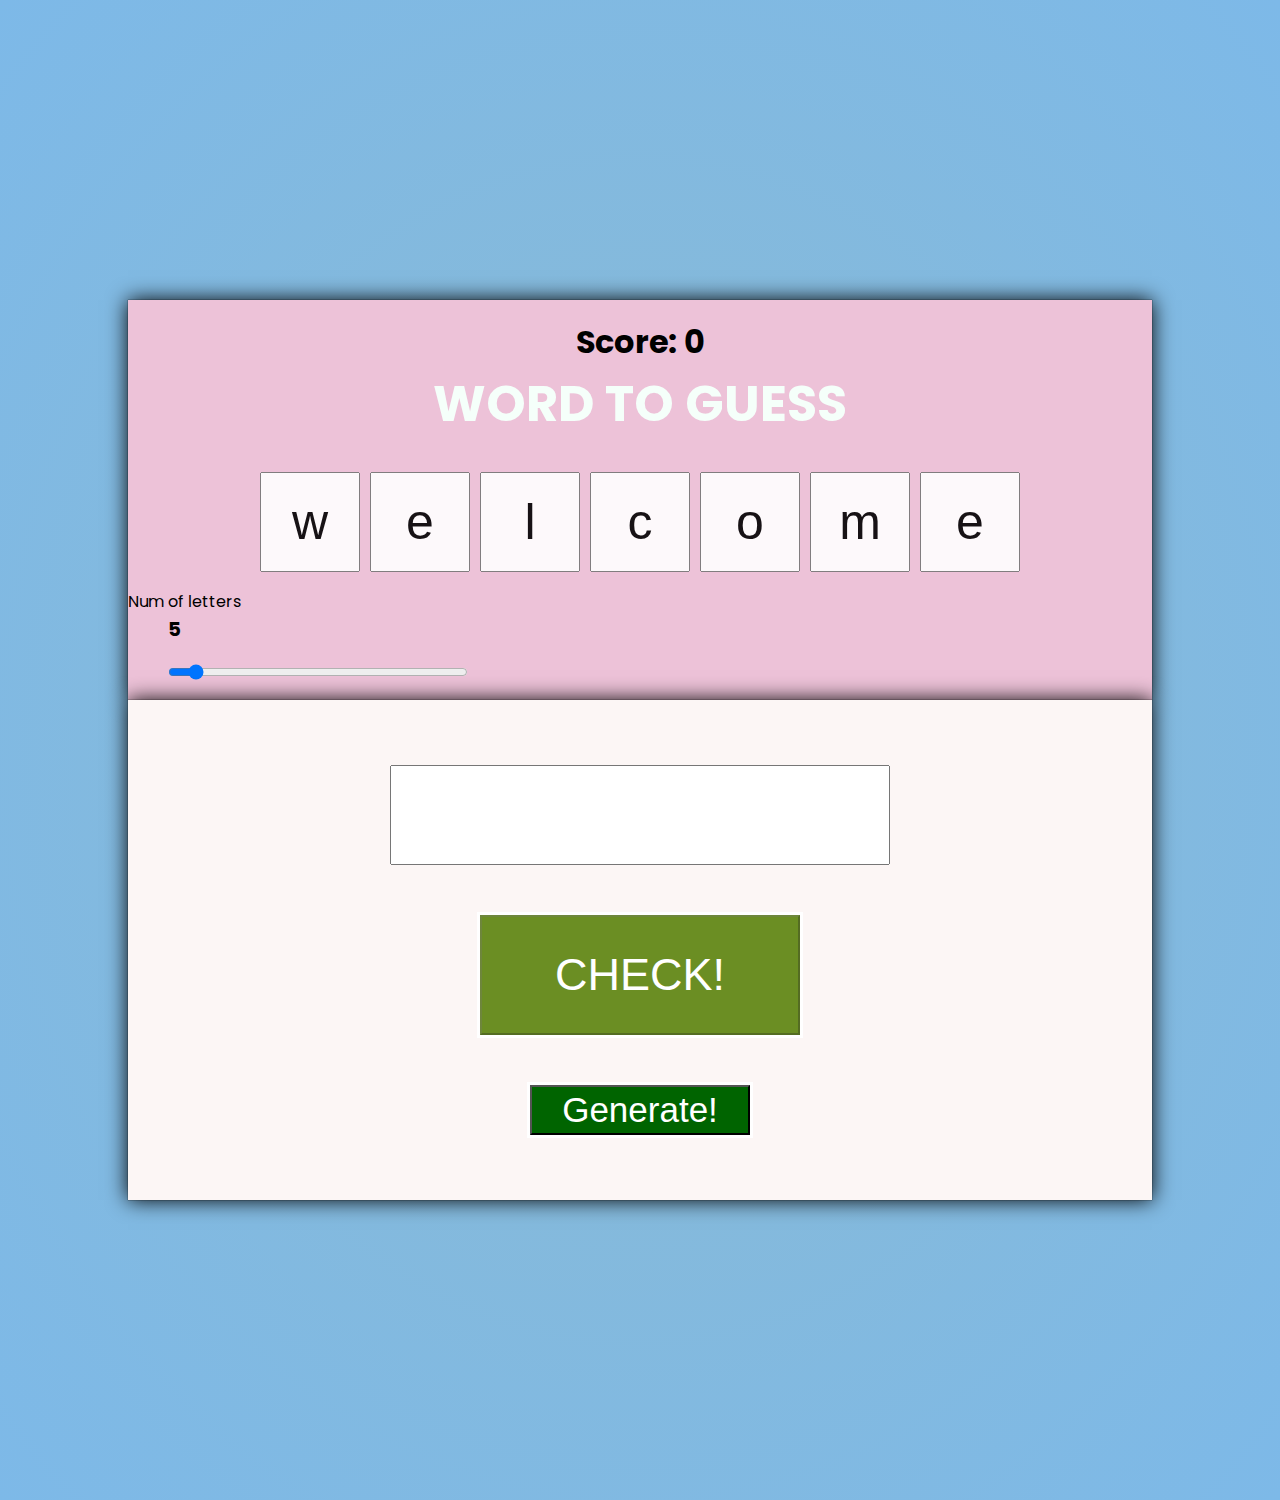
<file: GuessTheWord/index.html>
<!DOCTYPE html>
<html lang="en">
<head>
    <meta charset="UTF-8">
    <meta name="viewport" content="width=device-width, initial-scale=1.0">
    <link href="https://fonts.googleapis.com/css2?family=Poppins:wght@200&display=swap" rel="stylesheet">
    <title>Document</title>
    <link rel="stylesheet" href="./style.css"/>
</head>
<body>
    <div class="body">
        <div class="body-first">
            <div class="wordToGuessContainer">
                <h1 class="score">SCORE: </h1>
                <h1 class="wordToGuessLable">WORD TO GUESS</h1>
                <div class="letter-container">
                
                </div>
            </div>  
            <div class = "slidecontainer">
                <p class="p">Num of letters</p>
                <p class="points"></p>
                <input type="range" min="5" max="10" value="5" class="slider" id="myRange">
            </div>
        </div>
        <div class="body-second">
           <div> 
            
            <input class="guessTheWord" type="text">
            <img class="tick"src="tick.png" hidden/>
          </div>
            <p class="empty" hidden>EMPTY!</p>
            <button class="checkButton" type="button">CHECK!</button>
            <button class="generateWord" type="button">Generate!</button>
        </div>
    </div>
    
    <script src="./app.js"></script>
</body>
</html>
</file>
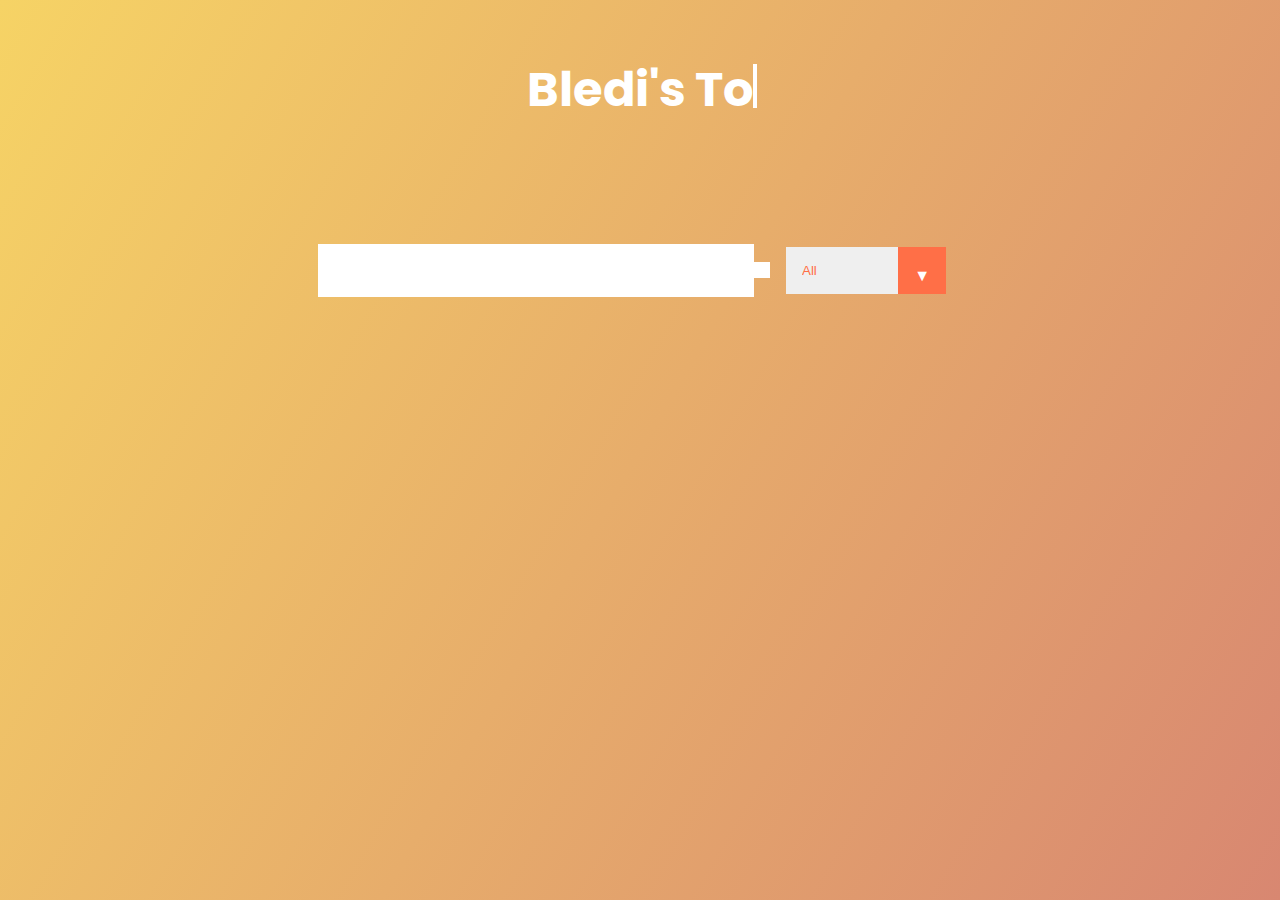
<file: todolist/index.html>
<!DOCTYPE html>
<html lang="en">

    <head>
        <meta charset="UTF-8">
        <meta name="viewport" content="width=device-width, initial-scale=1.0">
        <link href="https://fonts.googleapis.com/css2?family=Poppins:wght@200&display=swap" rel="stylesheet">
        <link rel="stylesheet" href="./style.css">
        <link rel="stylesheet" href="https://cdnjs.cloudflare.com/ajax/libs/font-awesome/5.13.0/css/all.min.css" integrity="sha256-h20CPZ0QyXlBuAw7A+KluUYx/3pK+c7lYEpqLTlxjYQ=" crossorigin="anonymous" />
        <title>Todo</title>
    </head>

    <body>

        <div class="header">
            <h1>Bledi's</h1>
            <h1 class="typing"></h1>
        </div>
        <form>
            <input type="text" class="todo-input">
            <button class="todo-button" type="submit">
                <i class="fas fa-plus-square"></i>
            </button>
            <div class="select">
                <select name="todos" class="filter-todo">
                    <option value="all">All</option>
                    <option value="completed">Completed</option>
                    <option value="uncompleted">Uncompleted</option>
                </select>
            </div>
        </form>
        <div class="todo-container">
            <ul class="todo-list"></ul>
        </div>

        <script src="./app.js"></script>
    </body>

</html>
</file>
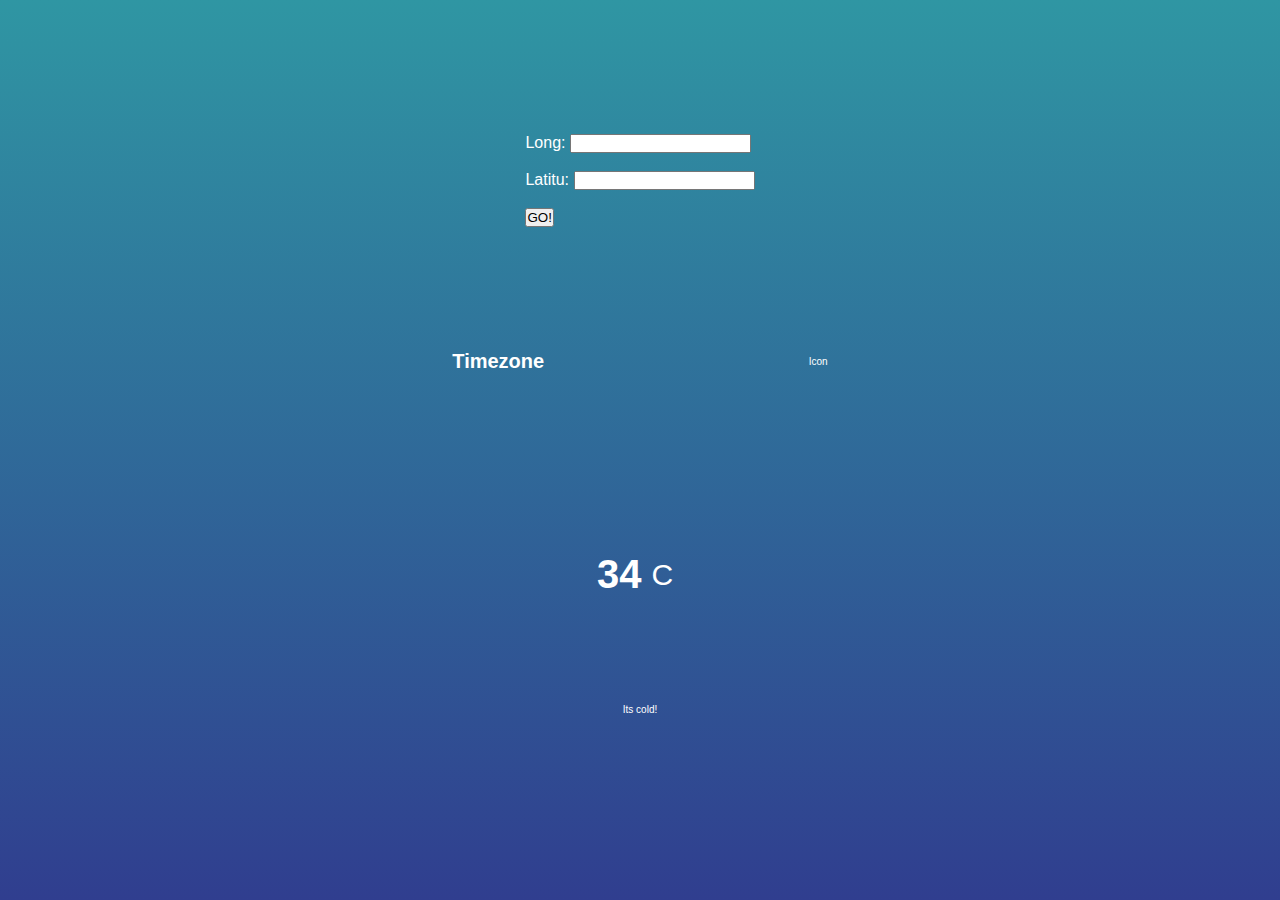
<file: WeatherApp/index.html>
<!DOCTYPE html>
<html lang="en">
<head>
    <meta charset="UTF-8">
    <meta name="viewport" content="width=device-width, initial-scale=1.0">
    <link rel="stylesheet" href="./style.css"/>
    <title>Document</title>


</head>
<body>
    <div class="chooselocation">
        <label for="fname">Long:</label>
        <input type="text" id="long" name="fname"><br><br>
        <label for="lname">Latitu:</label>
        <input type="text" id="lat" name="lname"><br><br>
        <button type="submit" onclick="checkWeather()">GO!</button>
    </div>
    <div class="location">
        <h1 class="location-timezone">Timezone</h1>
        <p>Icon</p>
    </div>
    <div class="temperature">
        <div class="degree-section">
            <h2 class="temperature-degree">34</h2>
            <span>C</span>
        </div>
        <div class="temperature-description">Its cold!</div>
    </div>

    <script src="app.js"></script>
</body>
</html>
</file>
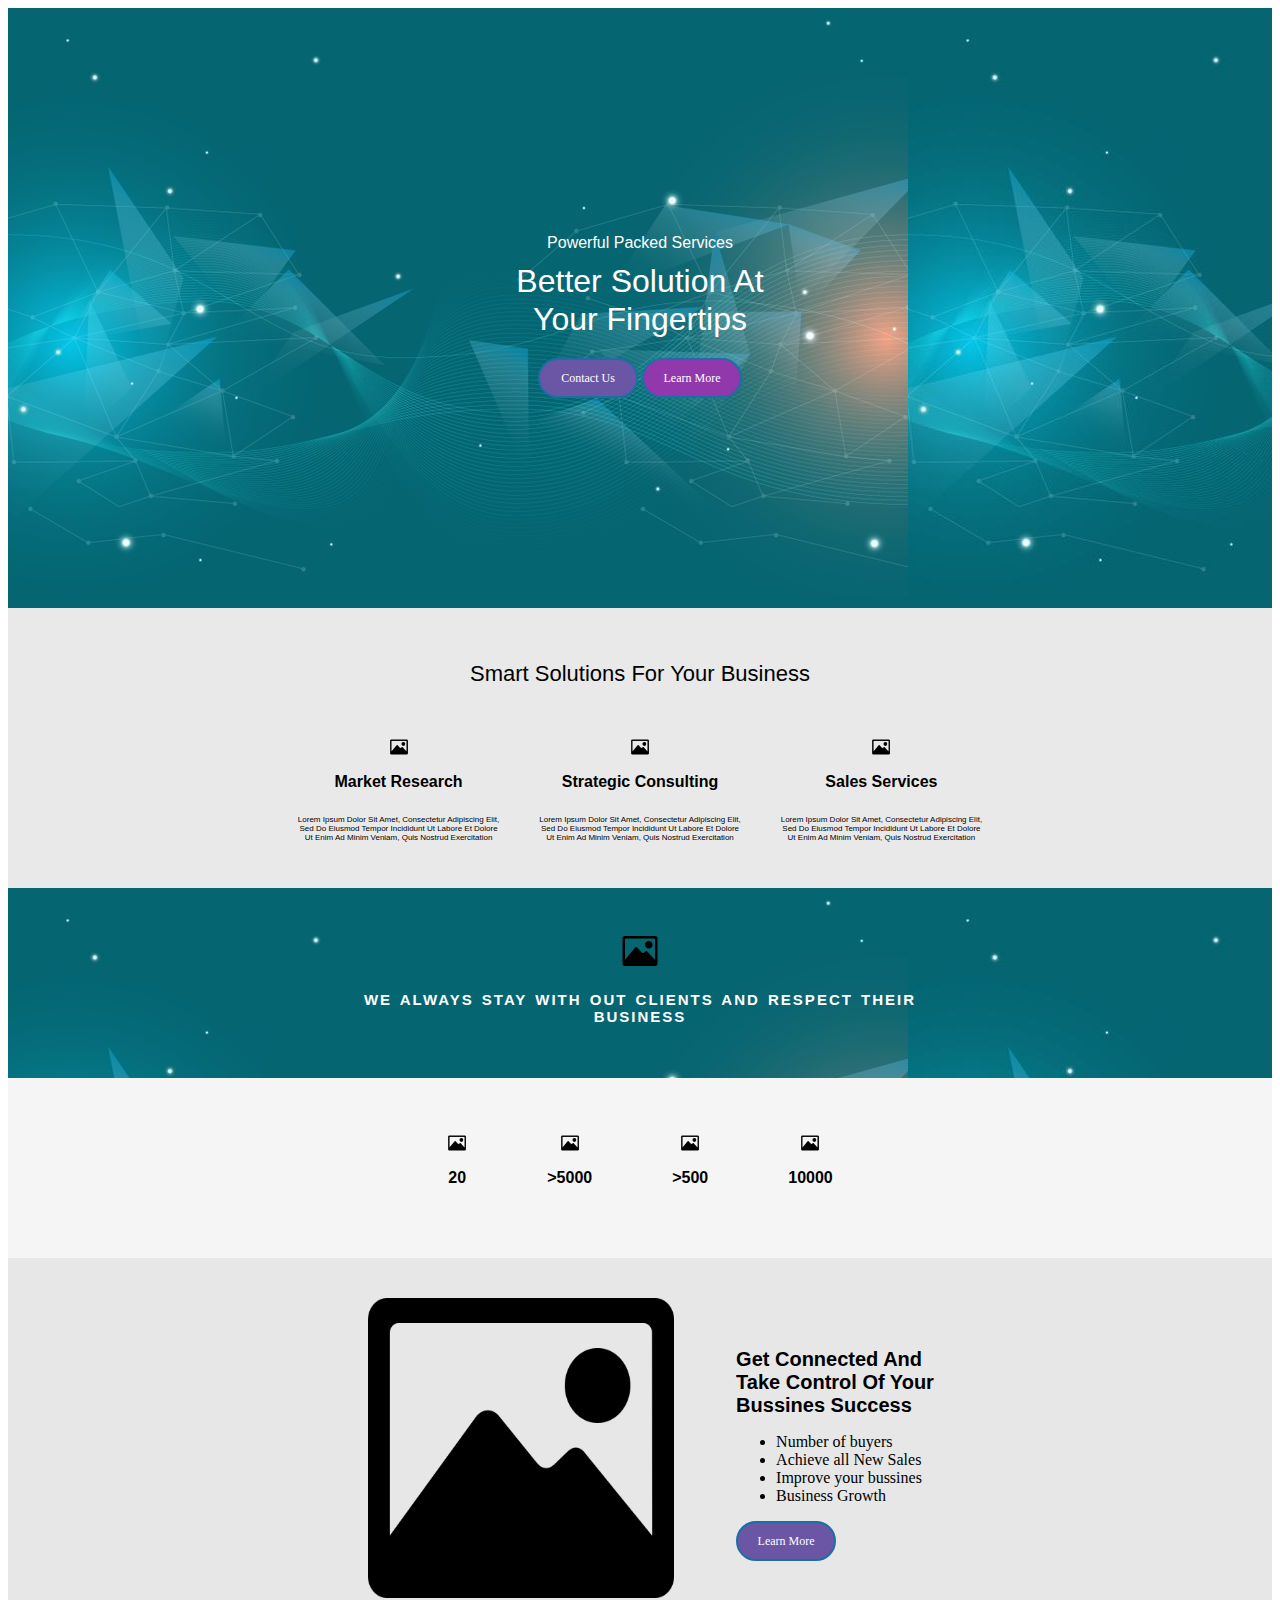
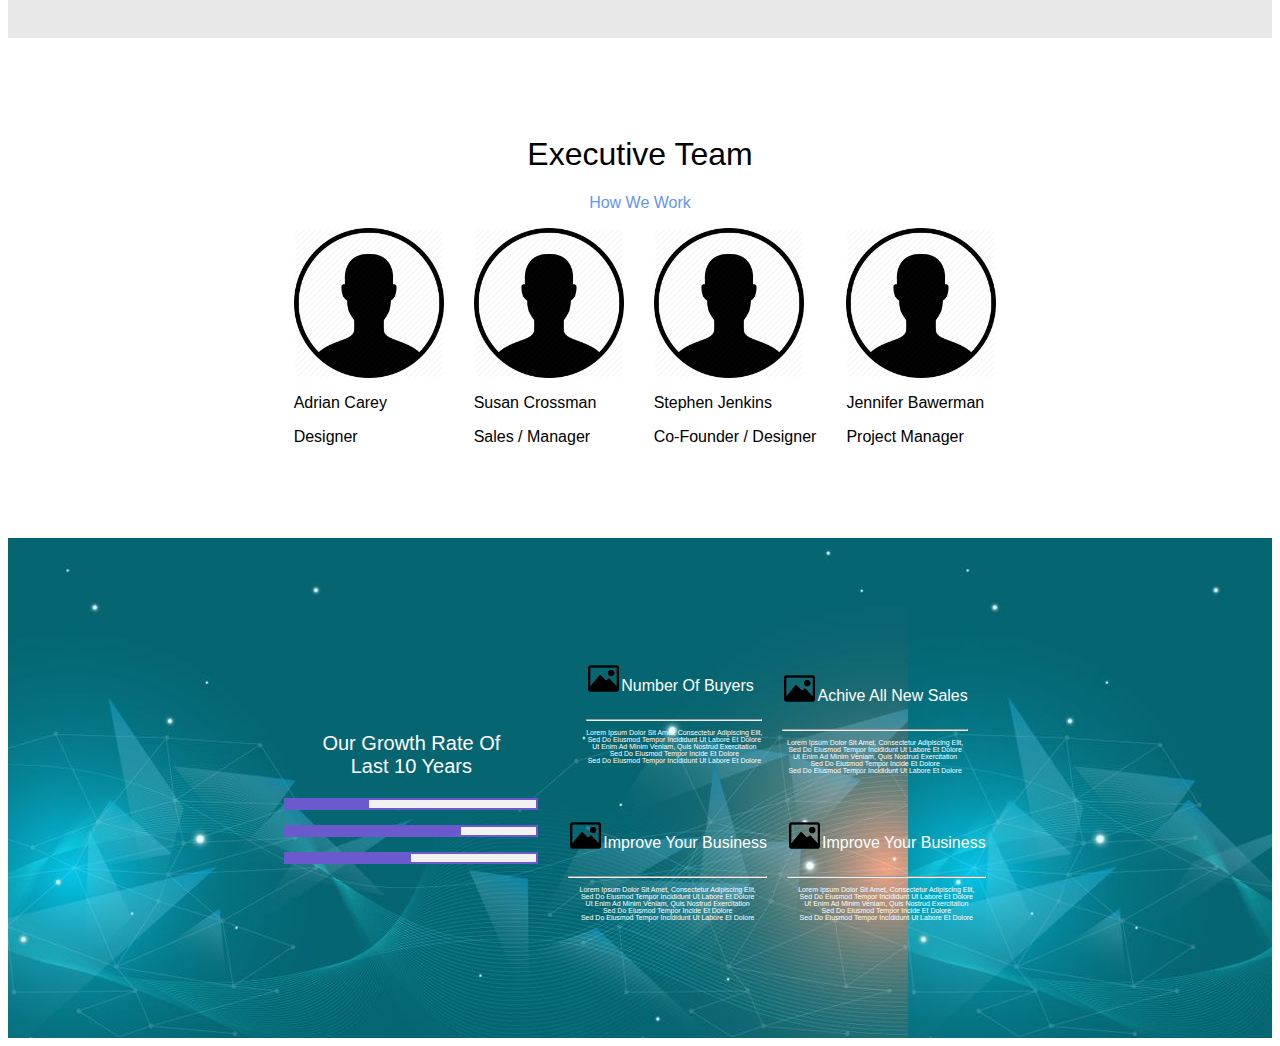
<file: detyraJava4/page1.html>
<html>
  <head>
      <title>Documenti</title>
      <link rel="stylesheet" type="text/css" href="style.css">
  </head>
  
  <body>
    <div class="background1">
        <div class="container">
            <p class="text1">Powerful Packed Services</p>
            <h1 class="text2">Better Solution At</h1>
            <h1 class="text3"> Your Fingertips</h1>
            <div>
                <button class="buttonCU" type="submit">Contact Us</button>
                <button class="buttonLM"type="submit">Learn More</button>
            </div>
        </div>
    </div>
      
    <div class="background2">
        <h1 class="header2">Smart Solutions For Your Business</h1>
        <div class="container2">
            <div class="market_research">
                <img class = "icon" src="icon.png">
                <p class="name_cont">Market Research</p>
                <p class="liSampletxt">Lorem ipsum dolor sit amet, consectetur adipiscing elit, 
                    <br>sed do eiusmod tempor incididunt ut labore et dolore 
                    <br>Ut enim ad minim veniam, quis nostrud exercitation</p> 
            </div>
            <div class="strategic_c">
                <img class = "icon" src="icon.png">
                <p class="name_cont">Strategic Consulting</p>
                <p class="liSampletxt">Lorem ipsum dolor sit amet, consectetur adipiscing elit, 
                    <br>sed do eiusmod tempor incididunt ut labore et dolore  
                    <br>Ut enim ad minim veniam, quis nostrud exercitation</p> 
            </div>
            <div class="sales_services">
                <img class = "icon" src="icon.png">
                <p class="name_cont">Sales Services</p>
                <p class="liSampletxt">Lorem ipsum dolor sit amet, consectetur adipiscing elit, 
                    <br>sed do eiusmod tempor incididunt ut labore et dolore  
                    <br>Ut enim ad minim veniam, quis nostrud exercitation</p> 
            </div>
        </div>
    </div>

    <div class="background3">
        <img class = "iconBG3" src="icon.png">
        <h1 class="h1BG3">we always stay with out clients and respect their
            <br>business
        </h1>
    </div>

    <div class="background4">
        <div class="i1">
            <img class = "iconBG4" src="icon.png">
            <p class="ii1">20</p>
        </div>
        <div class="i1">
            <img class = "iconBG4" src="icon.png">
            <p class="ii1">>5000</p>
        </div>
        <div class="i1">
            <img class = "iconBG4" src="icon.png">
            <p class="ii1">>500</p>
        </div>
        <div class="i1">
            <img class = "iconBG4" src="icon.png">
            <p class="ii1">10000</p>
        </div>
    </div>

    <div class="background5">
        <div class="imgcontainer">
            <img class = "iconBG5" src="icon.png">
        </div>
        <div class="txtcontainer">
            <h1 class="h1conatiner">get connected and
                <br>take control of your
                <br>bussines success
            </h1>
            <ul class="list">
                <li>Number of buyers</li>
                <li>Achieve all New Sales</li>
                <li>Improve your bussines</li>
                <li>Business Growth</li>
            </ul>
            <button class="buttonCU" type="submit">Learn More</button>
        </div>
    </div>

    <div class="background6">
        <div class="howweworkcontainer">
            <h1>Executive team</h1>
            <p>How we work</p>
        </div>
        <div class="profilescontainer">
            <div class="profile1">
                <img class="profileimg" src="profile2.png">
                <p class="name">Adrian Carey</p>
                <p class="position">Designer</p>
            </div>
            <div class="profile1">
                <img class="profileimg" src="profile2.png">
                <p class="name">Susan Crossman</p>
                <p class="position">Sales / Manager</p>
            </div>
            <div class="profile1">
                <img class="profileimg" src="profile2.png">
                <p class="name">Stephen Jenkins</p>
                <p class="position">Co-Founder / Designer</p>
            </div>
            <div class="profile1">
                <img class="profileimg" src="profile2.png">
                <p class="name">Jennifer Bawerman</p>
                <p class="position">Project Manager</p>
            </div>
        </div>
    </div>

    <div class="background7">
        <div class="leftcontainer">
            <p>Our Growth Rate Of
                <br>Last 10 Years
            </p>
            <div class="hbar-backg">
                <div class="hbar-filling1"></div>
            </div>
            <div class="hbar-backg">
                <div class="hbar-filling2"></div>
            </div>
            <div class="hbar-backg">
                <div class="hbar-filling3"></div>
            </div>
        </div>
        
        <div class="rightcontainer">
            <div class="uppercontainer">
                <div class="titles">
                    <div class="titlesInside">
                        <img class = "iconBG7" src="icon.png">
                        <p class="textBG7">Number of buyers</p>
                    </div>
                    <hr>
                    <p class="desc">Lorem ipsum dolor sit amet, consectetur adipiscing elit, 
                        <br>sed do eiusmod tempor incididunt ut labore et dolore  
                        <br>Ut enim ad minim veniam, quis nostrud exercitation
                        <br>sed do eiusmod tempor incide et dolore
                        <br>sed do eiusmod tempor incididunt ut labore et dolore
                    </p>
                </div>
                <div class="titles">
                    <p></p>
                    <div class="titlesInside">
                        <img class = "iconBG7" src="icon.png">
                        <p class="textBG7">Achive all New Sales</p>
                    </div>
                    <hr>
                    <p class="desc">Lorem ipsum dolor sit amet, consectetur adipiscing elit, 
                        <br>sed do eiusmod tempor incididunt ut labore et dolore  
                        <br>Ut enim ad minim veniam, quis nostrud exercitation
                        <br>sed do eiusmod tempor incide et dolore
                        <br>sed do eiusmod tempor incididunt ut labore et dolore
                    </p>
                </div>
            </div>
            <div class="bottomcontainer">
                <div class="titles">
                    <p></p>
                    <div class="titlesInside">
                        <img class = "iconBG7" src="icon.png">
                        <p class="textBG7">Improve your Business</p>
                    </div>
                    <hr>
                    <p class="desc">Lorem ipsum dolor sit amet, consectetur adipiscing elit, 
                        <br>sed do eiusmod tempor incididunt ut labore et dolore  
                        <br>Ut enim ad minim veniam, quis nostrud exercitation
                        <br>sed do eiusmod tempor incide et dolore
                        <br>sed do eiusmod tempor incididunt ut labore et dolore
                    </p>
                </div>
                <div class="titles">
                    <p></p>
                    <div class="titlesInside">
                        <img class = "iconBG7" src="icon.png">
                        <p class="textBG7">Improve your Business</p>
                    </div>
                    <hr>
                    <p class="desc">Lorem ipsum dolor sit amet, consectetur adipiscing elit, 
                        <br>sed do eiusmod tempor incididunt ut labore et dolore  
                        <br>Ut enim ad minim veniam, quis nostrud exercitation
                        <br>sed do eiusmod tempor incide et dolore
                        <br>sed do eiusmod tempor incididunt ut labore et dolore
                    </p>
                </div>
        </div>
    </div>
  </body>
</html>
</file>
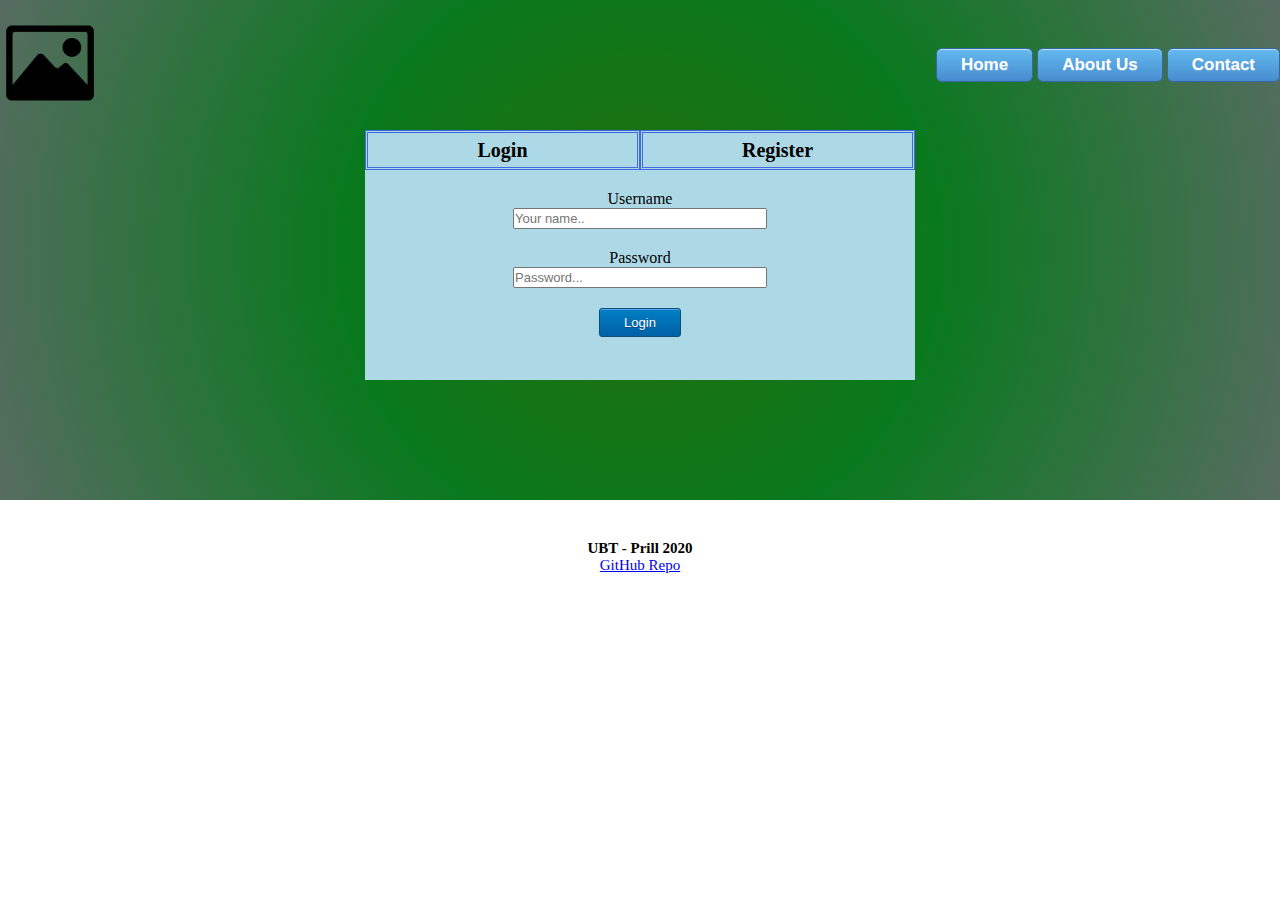
<file: Java5/main.html>
<!DOCTYPE html>
<html>
    <head>
        <link rel="stylesheet" type="text/css" href="style.css">

    </head>
    <body>
        <script>
            function showUserPass(){
                //document.getElementById("logindiv").style.visibility = "hidden";
                document.getElementById("emriR").style.visibility = "hidden";
                document.getElementById("usernameR").style.visibility = "hidden";
                document.getElementById("passwordR").style.visibility = "hidden";
                
                document.getElementById("username").style.visibility = "visible";
                document.getElementById("password").style.visibility = "visible";
            }

            function showRegister(){
                document.getElementById("username").style.visibility = "hidden";
                document.getElementById("password").style.visibility = "hidden";
                
                document.getElementById("emriR").style.visibility = "visible";
                document.getElementById("usernameR").style.visibility = "visible";
                document.getElementById("passwordR").style.visibility = "visible";
            }
        </script>
        <div class="mainbackground">
            <div class="menu">
                    <div>
                        <img class="image" src="icon.png">
                    </div>
                    <div class="buttons">
                        <a href="#" class="myButton">Home</a>
                        <a href="#" class="myButton">About Us</a>
                        <a href="#" class="myButton">Contact</a>
                    </div>
            </div>
            <div id="logindiv" class="logindiv">
                <div class="loginBar">
                    <div class="login" onclick="showUserPass()">
                        <h1>Login</h1>
                    </div>
                    <div onclick="showRegister()" class="register">
                        <h1>Register</h1>
                    </div>
                </div>
                <div id="username" class="username">
                    <label for="fname">Username</label>
                    <input type="text" id="fname" name="firstname" placeholder="Your name..">
                </div>
                <div id="password" class="password">
                    <label for="fname">Password</label>
                    <input type="password" id="fname" name="firstname" placeholder="Password...">
                    <button class="loginbutton">Login</button>
                </div>
                <div id="emriR" class="emriR" style="visibility: hidden;">
                    <label for="fname">Emri</label>
                    <input type="text" id="fname" name="firstname" placeholder="Your name..">
                </div>
                <div id="usernameR" class="usernameR" style="visibility: hidden;">
                    <label for="fname">Username</label>
                    <input type="text" id="fname" name="firstname" placeholder="Your username..">
                </div>
                <div id="passwordR" class="passwordR" style="visibility: hidden;">
                    <label for="fname">Password</label>
                    <input type="password" id="fname" name="firstname" placeholder="Password...">
                    <button class="loginbutton">Register</button>
                </div>
            </div>

            </div>

            </div>
            
            <div class="bottomtext">
                <h1 class="UBT">UBT - Prill 2020</h1>
                <a class="githublink" href="https://github.com/abstreact/WebDesign/tree/master/Java5">GitHub Repo</a>
            </div>
        </div>
    </body>
</html>
</file>
<file: GuessTheWord/style.css>
*{
    margin:0;
    padding: 0;
    box-sizing: border-box;

}

body{
    font-family: "Poppins", sans-serif;
}

.body{
    display: flex;
    background-color: #8ABAD3ff;
    height: 1500px;
    width: 100%;
    
    flex-direction: column;
    align-items: center;
    justify-content: center;
    /* Permalink - use to edit and share this gradient: https://colorzilla.com/gradient-editor/#8abad3+0,77b3d1+50,8abad3+50,7db9e8+100 */
/* Permalink - use to edit and share this gradient: https://colorzilla.com/gradient-editor/#8abad3+0,7db9e8+100 */
background: #8abad3; /* Old browsers */
background: -moz-radial-gradient(center, ellipse cover,  #8abad3 0%, #7db9e8 100%); /* FF3.6-15 */
background: -webkit-radial-gradient(center, ellipse cover,  #8abad3 0%,#7db9e8 100%); /* Chrome10-25,Safari5.1-6 */
background: radial-gradient(ellipse at center,  #8abad3 0%,#7db9e8 100%); /* W3C, IE10+, FF16+, Chrome26+, Opera12+, Safari7+ */
filter: progid:DXImageTransform.Microsoft.gradient( startColorstr='#8abad3', endColorstr='#7db9e8',GradientType=1 ); /* IE6-9 fallback on horizontal gradient */

}

.body-first{
    display: flex;
    background-color: #EDC2D8FF;
    flex-direction: column;
    height: 400px;
    width: 80%;  
    align-items: center;
    justify-content: center;
    box-shadow: 0 0 1px black, 0 0 20px black;
}

.body-second{
    display: flex;
    background-color: #FCF6f5ff;
    height: 500px;
    width: 80%;  
    flex-direction: column;
    align-items: center;
    justify-content: center;
    box-shadow: 0 0 1px black, 0 0 20px black;
}

.wordToGuessLable{
    font-size: 50px;
    color: mintcream;
}

.wordToGuess{
    border:black;
    padding-top: 70px;
    font-size: 50px;
    color: mintcream;
}


.guessTheWord{
    font-size: 75px;
    width: 500px;
    height: 100px;

}



.checkButton{
    margin-top: 50px;
    font-size: 45px;
    width: 320px;
    height: 120px;
    color: white;
    background:  olivedrab;
    outline-style: solid;
}

.difficulty{
    display: flex;
    flex-direction: column;
    width: 100px;
    height: 100px;
}

.wordToGuessContainer{
    display: flex;
    flex-direction: column;
    width: 100%;
    height: 400px;
    flex-basis: 80%;
    justify-content: center;
    align-items: center;
    text-align: center;
}

.slidecontainer {
    display: flex;
    flex-direction: column;
    width: 100%;
    height: 400px;
    flex-basis: 20%;
    justify-content: center;
    text-align: center;
}

.generateWord{
    margin-top: 50px;
    font-size: 35px;
    width: 220px;
    height: 50px;
    color: white;
    background:  darkgreen;
    outline-style: solid;
}

.letter-container{
    display: flex;
    justify-content: center;
    align-items: center;
    margin-top: 30px;
    height: 100px;
    width: 1000px;
        
}

@keyframes fadein{
    0%{
        opacity: 0;
        bottom: 40px;
        
    }100%{
        bottom: 0px;
        opacity: 0.9;
    }
}

.letter{
    text-align: center;
    font-size: 50px;
    position: relative;
    opacity: 0.9;
    height: 100px;
    width: 100px;
    margin-left: 5px;
    margin-right: 5px;
    pointer-events:none;
    animation-name: fadein;
    animation-duration: 1.4s;
}

.slider{
    width: 300px;
    margin-left: 40px;
    padding: 20px;
}

.points{
    font-size: 20px;
    font-weight: bolder;
    text-align: left;
    margin-left: 40px;
}

.p{
    text-align: left;
}

@keyframes emptys{
    0%{
        opacity: 0;
        
        
    }100%{
        
        opacity: 0.9;
    }
}

.empty{
    color: red;
    font-size: 23px;
    font-weight: bolder;
    margin-bottom: -25px;
    animation-name: emptys;
    animation-duration: 1.4s;
}

@keyframes tickFade{
    0% {
        opacity: 0;
      }
      
      50% {
        opacity: 1;
      }
    
      100% {
        opacity: 0;
      }
}

.tick{
    position: absolute;
    width: 70px;
    animation-name: tickFade;
    animation-duration: 1.5s;
}
</file>
<file: todolist/style.css>
*{
    margin: 0;
    padding: 0;
    box-sizing: border-box;
}

body{
    background-image: linear-gradient(120deg,#f6d365,#d88771);
    color: white;
    font-family: "Poppins", sans-serif;
    min-height: 100vh;
}

.header{
    font-size: 1.5rem;
}

.header, form{
    min-height: 20vh;
    display: flex;
    justify-content: center;
    align-items: center;
}

.typing{
    position: relative;
    margin-left:10px;
}

.typing::after{
    content: "";
    position: absolute;
    margin-top: 10px;
    width: 0px;
    height: 40px;
    border: 2px solid white;
    animation: blink 0.5s infinite ease;
}

@keyframes blink{
    0%{
        opacity: 0;
    }
    100%{
        opacity: 1;
    }
}

form input, form button{
    padding: 0.5rem;
    font-size: 2rem;
    border: none;
    background: white;
}

form button {
    color: #d88771;
    background: white;
    cursor: pointer;
    transition: all 0.3 ease;
}

form button:hover{
    background: #d88771;
    color: white;
}

.todo-container{
    display: flex;
    justify-content: center;
    align-items: center;
}
.todo-list{
    min-width: 30%;
    list-style: none;
}

.todo{
    margin: 0.5rem;
    background: white;
    color: black;
    font-size: 1.5rem;
    display: flex;
    justify-content: space-between;
    align-items: center;
    transition: all 0.5s ease;
}

.todo li{
    flex: 1;
}
.trash-btn, .complete-btn{
    background: #ff6f47;
    color: white;
    border: none;
    padding: 1rem;
    cursor: pointer;
    font-size: 1rem;

}
.complete-btn{
    background: rgb(43, 179, 43);
}

.todo-item{
    padding: 0rem 0.5rem;
}

.fa-trash, .fa-check{
    pointer-events: none;
}

.completed{
    text-decoration: line-through;
    opacity: 0.5;
}

.fall{
    transform: translateY(8rem) rotateZ(20deg);
    opacity: 0;
}

select{
    -webkit-appearance: none;
    -moz-appearance: none;
    appearance: none;
    outline: none;
    box-shadow: none;
    border: none;
}

.select{
    margin: 1rem;
    position: relative;
    overflow: hidden;
}

select {
    color: #ff6f47;
    width: 10rem;
    cursor: pointer;
    padding: 1rem;
}

.select::after{
    content: "\25BC";
    position: absolute;
    background: #ff6f47;
    top:0;
    right:0;
    padding: 1rem;
    pointer-events: none;
    transition: all 0.3s ease;
}

.select:hover::after{
    background: white;
    color: #ff6f47;
}
</file>
<file: WeatherApp/style.css>
*{
    margin: 0;
    padding: 0;
    box-sizing: border-box;
}

body{
    height: 100vh;
    display: flex;
    justify-content: center;
    flex-direction: column;
    align-items: center;
    background: linear-gradient(rgb(47,150,163),rgb(48,62,143));
    font-family: sans-serif;
    color:white;
}

.location, .temperature{
    height: 30vh;
    width: 50%;
    display: flex;
    justify-content: space-around;
    align-items: center;
    cursor: default;
    font-size: 10px;
}

.temperature{
    flex-direction: column;
}

.degree-section{
    display: flex;
    align-items: center;
    cursor: pointer;
}

.degree-section span{
    margin: 10px;
    font-size: 30px;
}

.degree-section h2{
    font-size: 40px;

}
</file>
<file: detyraJava4/style.css>
.background1{
    margin: 0px;
    padding: 0px;
    display: flex;
    height: 600px;
    width: 100%;
    background-image: url(background.png);
    align-items: center;
    justify-content:center;
    
}

h1{
    font-family: Tahoma, Geneva, sans-serif;
    font-weight: normal;
    font-style: normal;
    font-variant: normal;
    text-transform: capitalize;
}

p{
    font-family: Tahoma, Geneva, sans-serif;
    font-weight: normal;
    font-style: normal;
    font-variant: normal;
    text-transform: capitalize;
}

.container{
    display: flex;
    flex-direction: column;
    align-items: center;
}

.text1{
    color: white;
    margin-bottom: -10px;
}
.text2{
    color: white;
    margin-bottom: -20px;
    
}

.text3{
    color: white;
    margin-bottom: 20px;
}

.buttonCU {
    color: rgb(255, 255, 255); 
    font-size: 12px; 
    line-height: 22px; 
    width: 100px;
    padding: 7px; 
    border-radius: 50px; 
    font-family: Georgia, serif; 
    font-weight: normal; 
    text-decoration: none; 
    font-style: normal; 
    font-variant: normal; 
    text-transform: none; 
    background: rgb(107, 86, 165);
    border: 2px solid rgb(28, 110, 164); 
    display: inline-block;
}

.buttonLM{
    color: rgb(255, 255, 255); 
    font-size: 12px; 
    width: 100px;
    line-height: 22px; 
    padding: 7px; 
    border-radius: 50px; 
    font-family: Georgia, serif; 
    font-weight: normal; 
    text-decoration: none; 
    font-style: normal; 
    font-variant: normal; 
    text-transform: none; 
    background:rgb(145, 57, 172);
    border: 2px solid rgb(28, 110, 164); 
    display: inline-block;
}

.background2{
    display: flex;
    height: 280px;
    width: 100%;
    background-color: rgb(233, 233, 233);
    flex-direction: column;
    align-items: center;
    justify-content:center;
}

.container2{
    display: flex;
    flex-direction: row;
    align-items: center;
    justify-content: space-around;
}

.market_research{
    display: flex;
    flex-direction: column;
    align-items: center;
    margin-right: 20px;
}

.strategic_c{
    display: flex;
    flex-direction: column;
    align-items: center;
    margin-left: 20px;
    margin-right: 20px;

}
.sales_services{   
    display: flex;
    flex-direction: column;
    align-items: center;
    margin-left: 20px;
}
.icon{
    height: 20px;
    width: 20px;
}
.header2{
    font-size: 22px;
    margin-bottom: 50px;
}
.liSampletxt{
    font-size: 8px;
    text-align: center;
}

.name_cont{
    font-weight: bold;
}

.background3{
    width: 100%;
    height: 190px;
    background-color: lightblue;
    display: flex;
    flex-direction: column;
    align-items: center;
    justify-content:center;
    background-image: url(background.png);
}

.iconBG3{
    height: 40px;
    width: 40px;
    margin-bottom: 10px;
}

.h1BG3{
    font-family: Tahoma, Geneva, sans-serif;
    font-size: 15px;
    letter-spacing: 2px;
    word-spacing: 2px;
    color: rgb(255, 255, 255);
    font-weight: bolder;
    text-decoration: none;
    font-style: normal;
    font-variant: normal;
    text-transform: uppercase;
    text-align: center;
}

.background4{
    width: 100%;
    height: 180px;
  
    display: flex;
    flex-direction: row;
    align-items: center;
    justify-content:center;
    background-color: whitesmoke;
}

.i1{
    display: flex;
    flex-direction: column;
    align-items: center;
    margin: 40px;
}

.iconBG4{
    height: 20px;
    width: 20px;
}

.ii1{
    font-family: Verdana, Geneva, Tahoma, sans-serif;
    font-weight: bold;
}

.background5{
    height: 380px;
    width: 100%;
    display: flex;
    background-color: rgb(231, 231, 231);
    flex-direction: row;
    align-items: center;
    justify-content: center;
}

.iconBG5{
    height: 400px;
    width: 350px;
    margin-right: 40px;
}

.h1conatiner{
    font-size: 20px;
    font-weight: bold;
}

.txtcontainer{
    align-content: flex-end;
}

.background6{
    height: 500px;
    width: 100%;
    display: flex;
    background-color: white;
    flex-direction: column;
    align-items: center;
    justify-content: center;
}

.howweworkcontainer{
    text-align: center;
}

.howweworkcontainer>p{
    color: cornflowerblue;
}

.profilescontainer{
    display: flex;
    flex-direction: row;
    align-items: center;
    justify-content: center;
    flex-wrap: wrap;
}

.profile1{
    margin-left: 20px;
    margin-right: 10px;
    flex-wrap: wrap;
}

.profileimg{
    height: 150px;
    width: 150px;
}

.background7{
    height: 500px;
    width: 100%;
    display: flex;
    flex-direction: row;
    align-items: center;
    justify-content: center;
    background-image: url(background.png);
}

.leftcontainer>p{
    font-size: 20px;
    color: white;
    text-align: center;
}

.titles{
    color: white;
    margin-left: 10px;
    margin-right: 10px;
}

.rightcontainer{
    display: flex;
    flex-direction: column;
    align-items: center;
    justify-content: center;
    margin-left: 20px;
}

.uppercontainer{
    display:flex;
    flex-direction: row;
    margin-bottom: 40px;
}

.bottomcontainer{
    display:flex;
    flex-direction: row;
}

.iconBG7{
    width: 35px;
    height: 35px;
}

.titles>div{
    display: flex;
    flex-direction: row;
}

.textBG7{
    display: flex;
    flex-direction: row;
    align-items: center;
    justify-content: center;
}


.titles>p{
    margin-bottom: -6px;
}

.iconBG7{
    margin-bottom: -20px;
}

.desc{
    font-size: 7px;
    text-align: center;
}

.bar-horzontal {
    height: 10px;
    border: 1px solid white;
    background: #f2f2f2;
}

.bar-horzontal1{
    text-align: left;
    width: 33%;
    height: 5px;
    background:slateblue; 
}

.bar-horzontal div {
    color: #fff;
    padding: 10px 0 10px 5px;
    box-sizing: border-box;
}

.hbar-backg{
    display: flex;
    align-items: center;
    width: 250px;
    height: 8px;
    background-color: #f2f2f2;
    border: 2px solid slateblue;
    margin-top: 15px;
}

.hbar-filling1{
    width: 33%;
    height: 8px;
    background-color:slateblue;
    margin-top: -1px;
}

.hbar-filling2{
    width: 70%;
    height: 8px;
    background-color:slateblue;
    margin-top: -1px;
}

.hbar-filling3{
    width: 50%;
    height: 8px;
    background-color:slateblue;
    margin-top: -1px;
}
</file>
<file: Java5/style.css>
* {
    margin: 0;
    padding: 0;
  }

.mainbackground{
    margin: 0;
    padding: 0;
    display: flex;
    width: 100%;
    height: 500px;
    background: rgb(36,111,10);
    background: radial-gradient(circle, rgba(36,111,10,1) 0%, rgba(9,121,30,1) 44%, rgba(87,108,97,1) 100%);
    justify-content: flex-start;
    align-items: center;
    flex-direction: column;
}


.menu{
    display: flex;
    width: 100%;
    height: 130px;
    flex-direction: row;
    align-items:center;
    justify-content: space-between;
}



.myButton {
	box-shadow:inset 0px 1px 0px 0px #bee2f9;
	background:linear-gradient(to bottom, #63b8ee 5%, #468ccf 100%);
	background-color:#63b8ee;
	border-radius:6px;
	border:1px solid #3866a3;
	display:inline-block;
	cursor:pointer;
	color:#ffffff;
	font-family:Arial;
	font-size:17px;
	font-weight:bold;
	padding:6px 24px;
	text-decoration:none;
	text-shadow:0px 1px 0px #7cacde;
}
.myButton:hover {
	background:linear-gradient(to bottom, #468ccf 5%, #63b8ee 100%);
	background-color:#468ccf;
}
.myButton:active {
	position:relative;
	top:1px;
}

.myButton:hover { 
    transform: scale(1.2); 
}



.image{
    width: 100px;
    height: 100px;
}

.UBT{
    font-size: 15px;
}

.githublink{
    font-size: 15px;
}

.bottomtext{
    display: flex;
    flex-direction: column;
    align-items: center;
    justify-content: center;
    margin-top: 40px;
}

.logindiv{
    display: flex;
    width: 550px;
    height: 250px;
    background: lightblue;
    flex-direction: column;
    align-items: center;
}

.loginBar{
    display: flex;
    height: 40px;
    width: 550px;
    flex-direction: row;
    justify-content: space-between;
    align-content: space-between;
}

.login{
    display: flex;
    width: 50%;
    text-align: center;
    font-size: 10px;
    justify-content: center;
    align-items: center;
    border: royalblue;
    border-color: royalblue;
    border-style: double;
}
.register{
    display: flex;
    width: 50%;
    text-align: center;
    font-size: 10px;
    justify-content: center;
    align-items: center;
    border: royalblue;
    border-color: royalblue;
    border-style: double;
}

.username{
    display: flex;
    flex-direction: column;
    align-items: center;
    margin-top: 20px;
}

.password{
    display: flex;
    flex-direction: column;
    align-items: center;
    margin-top: 20px;
}

.loginbutton {
	box-shadow:inset 0px 1px 0px 0px #54a3f7;
	background:linear-gradient(to bottom, #007dc1 5%, #0061a7 100%);
	background-color:#007dc1;
	border-radius:3px;
	border:1px solid #124d77;
	display:inline-block;
	cursor:pointer;
	color:#ffffff;
	font-family:Arial;
	font-size:13px;
	padding:6px 24px;
	text-decoration:none;
    text-shadow:0px 1px 0px #154682;
    margin-top: 20px;
}
.loginbutton:hover {
	background:linear-gradient(to bottom, #0061a7 5%, #007dc1 100%);
	background-color:#0061a7;
}
.loginbutton:active {
	position:relative;
	top:1px;
}

#fname{
    width: 250px;
    height: 17px;
    font-size: 13px;
}

.emriR{
    position:absolute;
    display: flex;
    flex-direction: column;
    align-items: center;
    margin-top: 50px;
}

.usernameR{
    position:absolute;
    display: flex;
    flex-direction: column;
    align-items: center;
    margin-top: 100px;
}

.passwordR{
    position:absolute;
    display: flex;
    flex-direction: column;
    align-items: center;
    margin-top: 150px;
}
</file>
